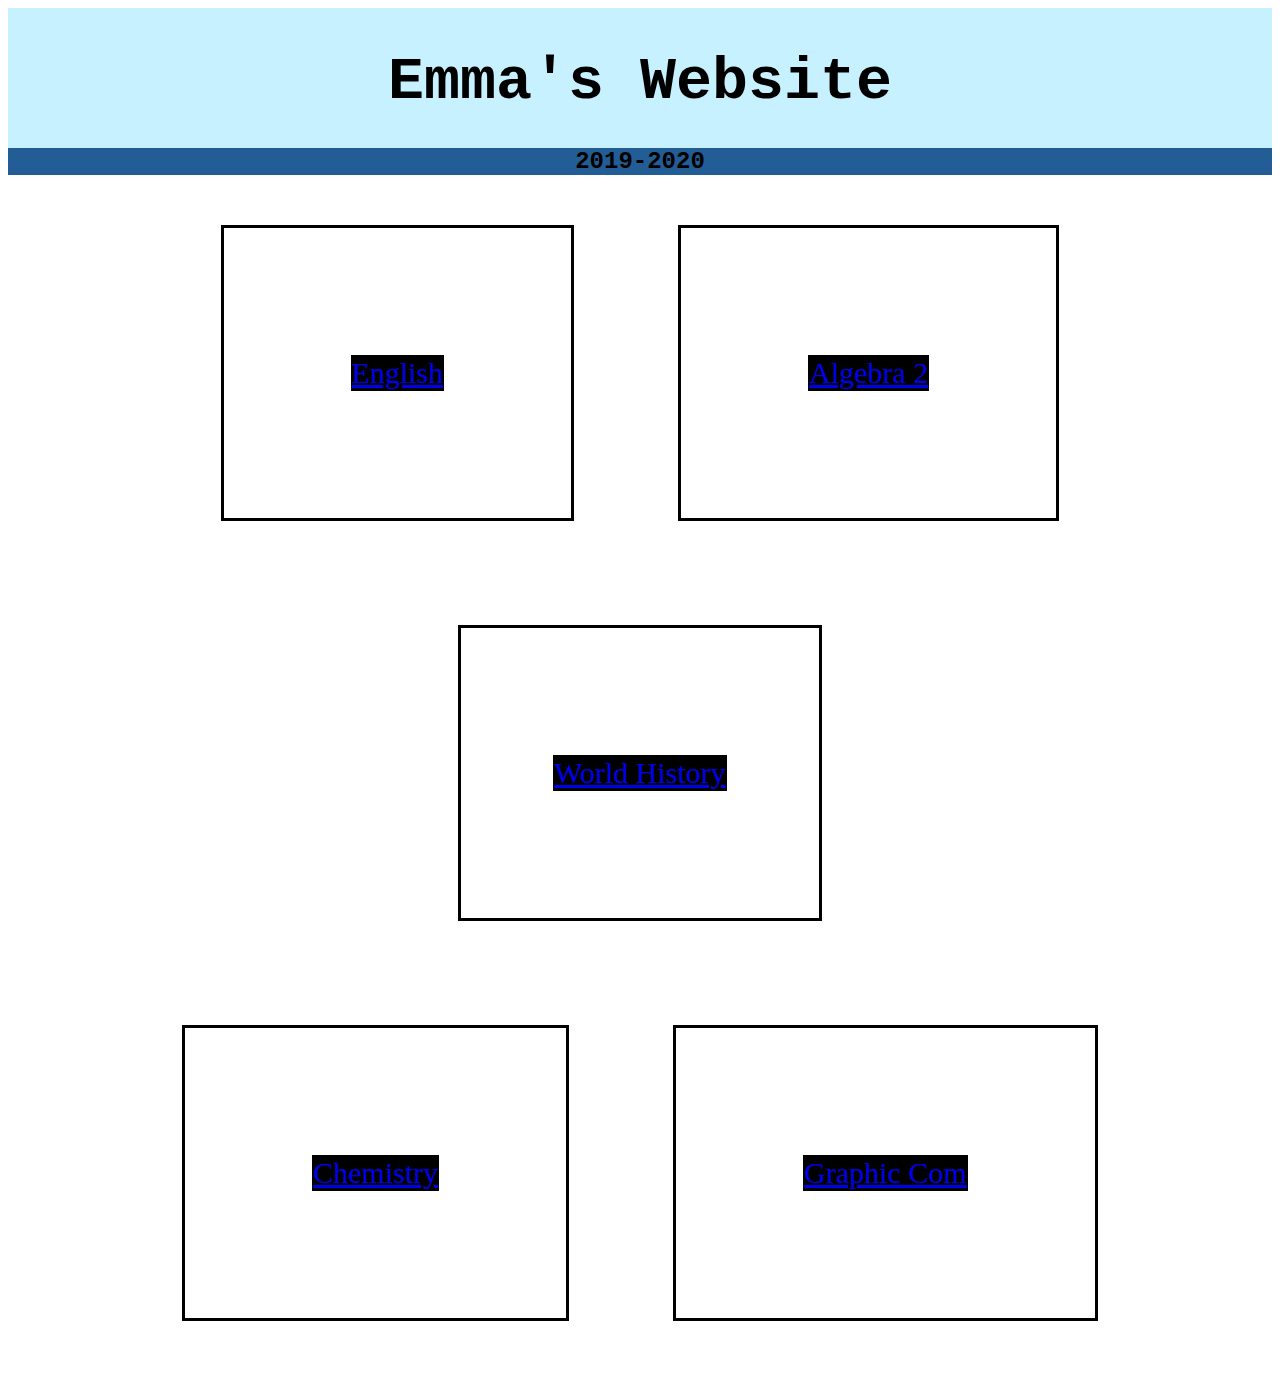
<file: Comp Sci Project1/index.html>
<!DOCTYPE html>
<link href="style.css" type="text/css" rel="stylesheet">
<html>
<body>
<center>
<h1>Emma's Website</h1>
<h2>2019-2020</h2>
</center>
<center>
<table class="English">
		<td class="text"><a href="eng.html">English</td>
</table>
<table class="Algebra">
		<td class="text"><a href="math.html">Algebra 2</td>
</table>
<table class="History">
		<td class="text"><a href="history.html">World History</td>
</table>
<div>
<table class="Chemistry">
		<td class="text"><a href="chem.html">Chemistry</td>
</table>
<table class="Graphic">
		<td class="text"><a href="graph.html">Graphic Com</td>
</table>
</center>
</div>
</body>
</file>
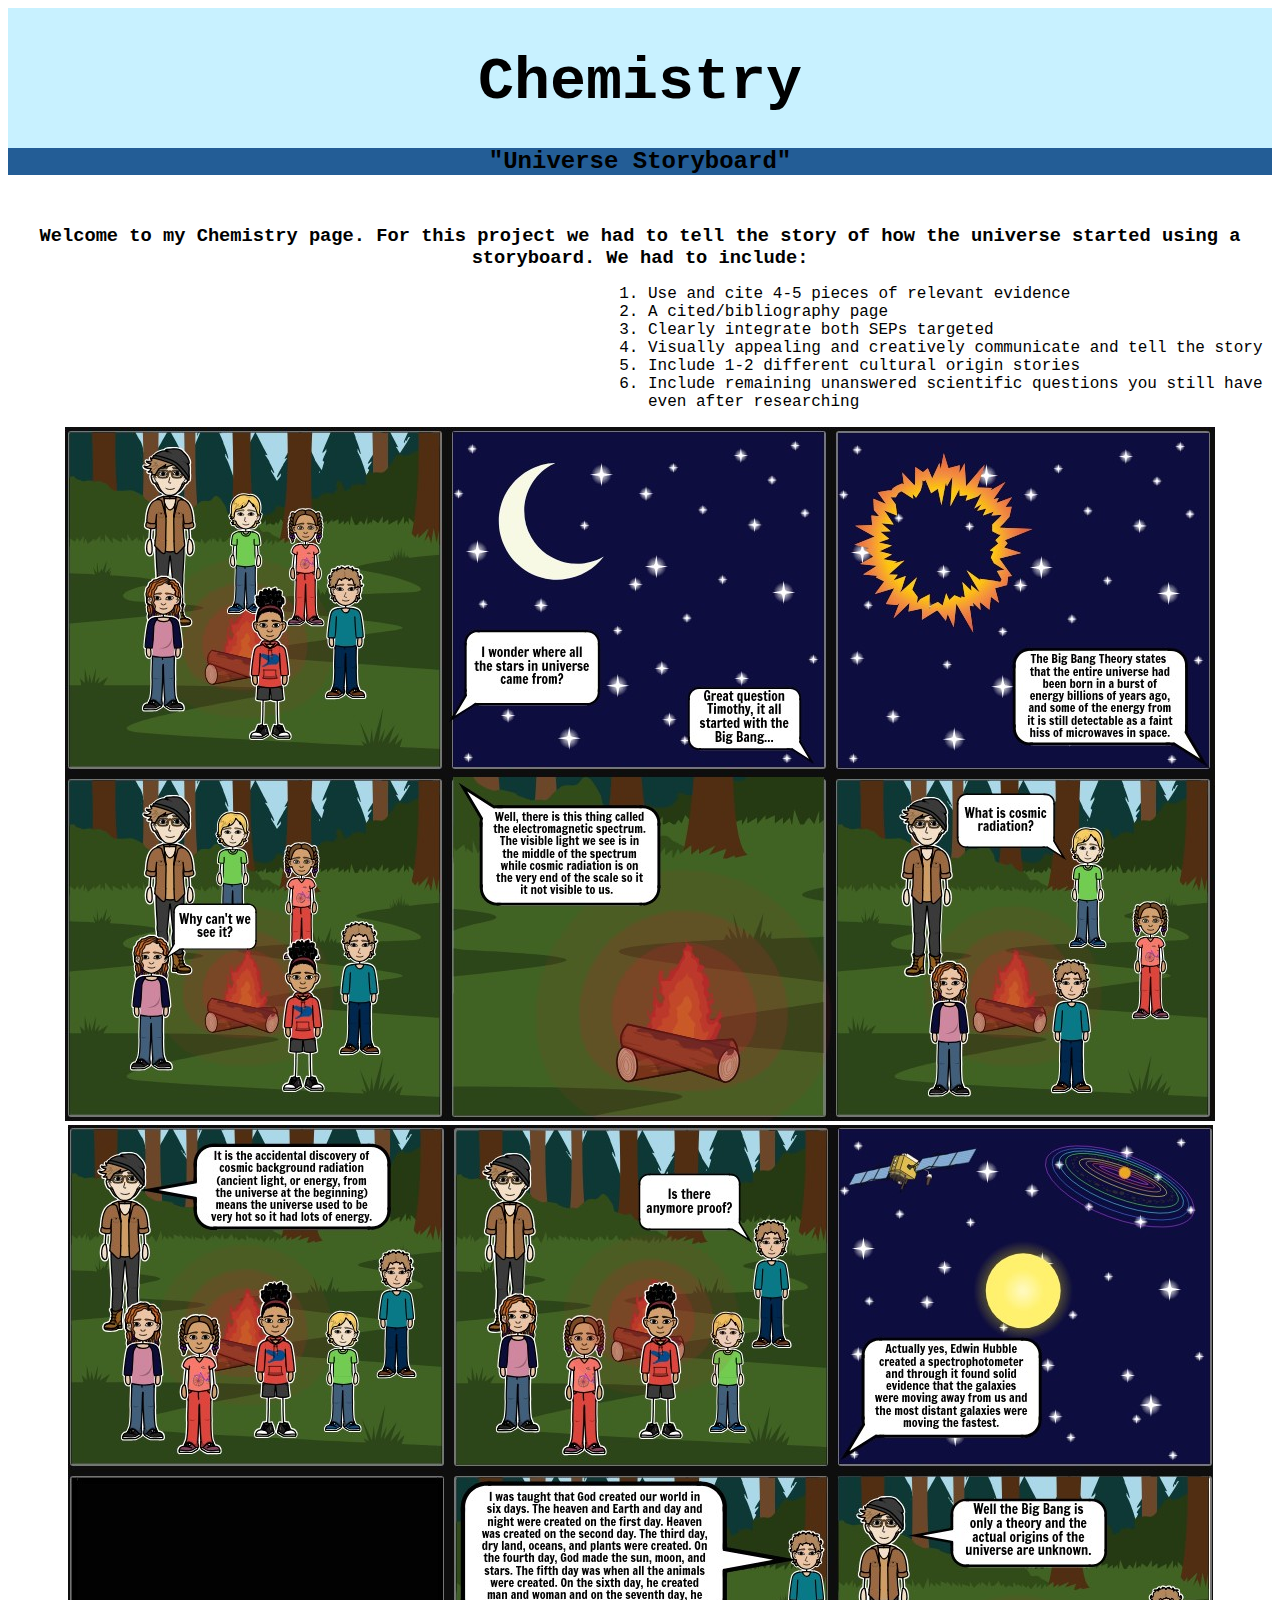
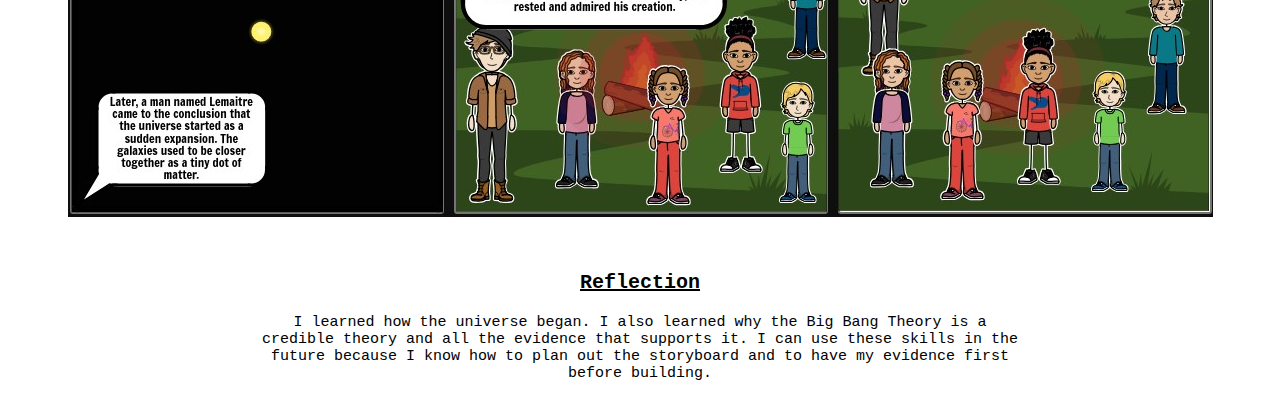
<file: Comp Sci Project1/chem.html>
<!DOCTYPE html>
<link href="chem.css" type="text/css" rel="stylesheet">
<h1>
Chemistry
</h1>
<h2>
"Universe Storyboard"
</h2>
<h3>
Welcome to my Chemistry page. For this project we had to tell the story of how the universe started using
a storyboard. We had to include: 
</h3>
<ol>
	<li>Use and cite 4-5 pieces of relevant evidence</li>
	<li>A cited/bibliography page </li>
	<li>Clearly integrate both SEPs targeted </li>
	<li>Visually appealing and creatively communicate and tell the story </li>
	<li>Include 1-2 different cultural origin stories </li>
	<li>Include remaining unanswered scientific questions you still have even after researching </li>
</ol>
<center>
	<img src="storyboard1.jpg">
	<div>
	<img src="storyboard2.jpg">
</center>
<p class=Reflection> Reflection </p>
<p>
I learned how the universe began. I also learned why the Big Bang Theory is a credible theory 
and all the evidence that supports it. I can use these skills in the future because I know how 
to plan out the storyboard and to have my evidence first before building. 
</p>
</file>
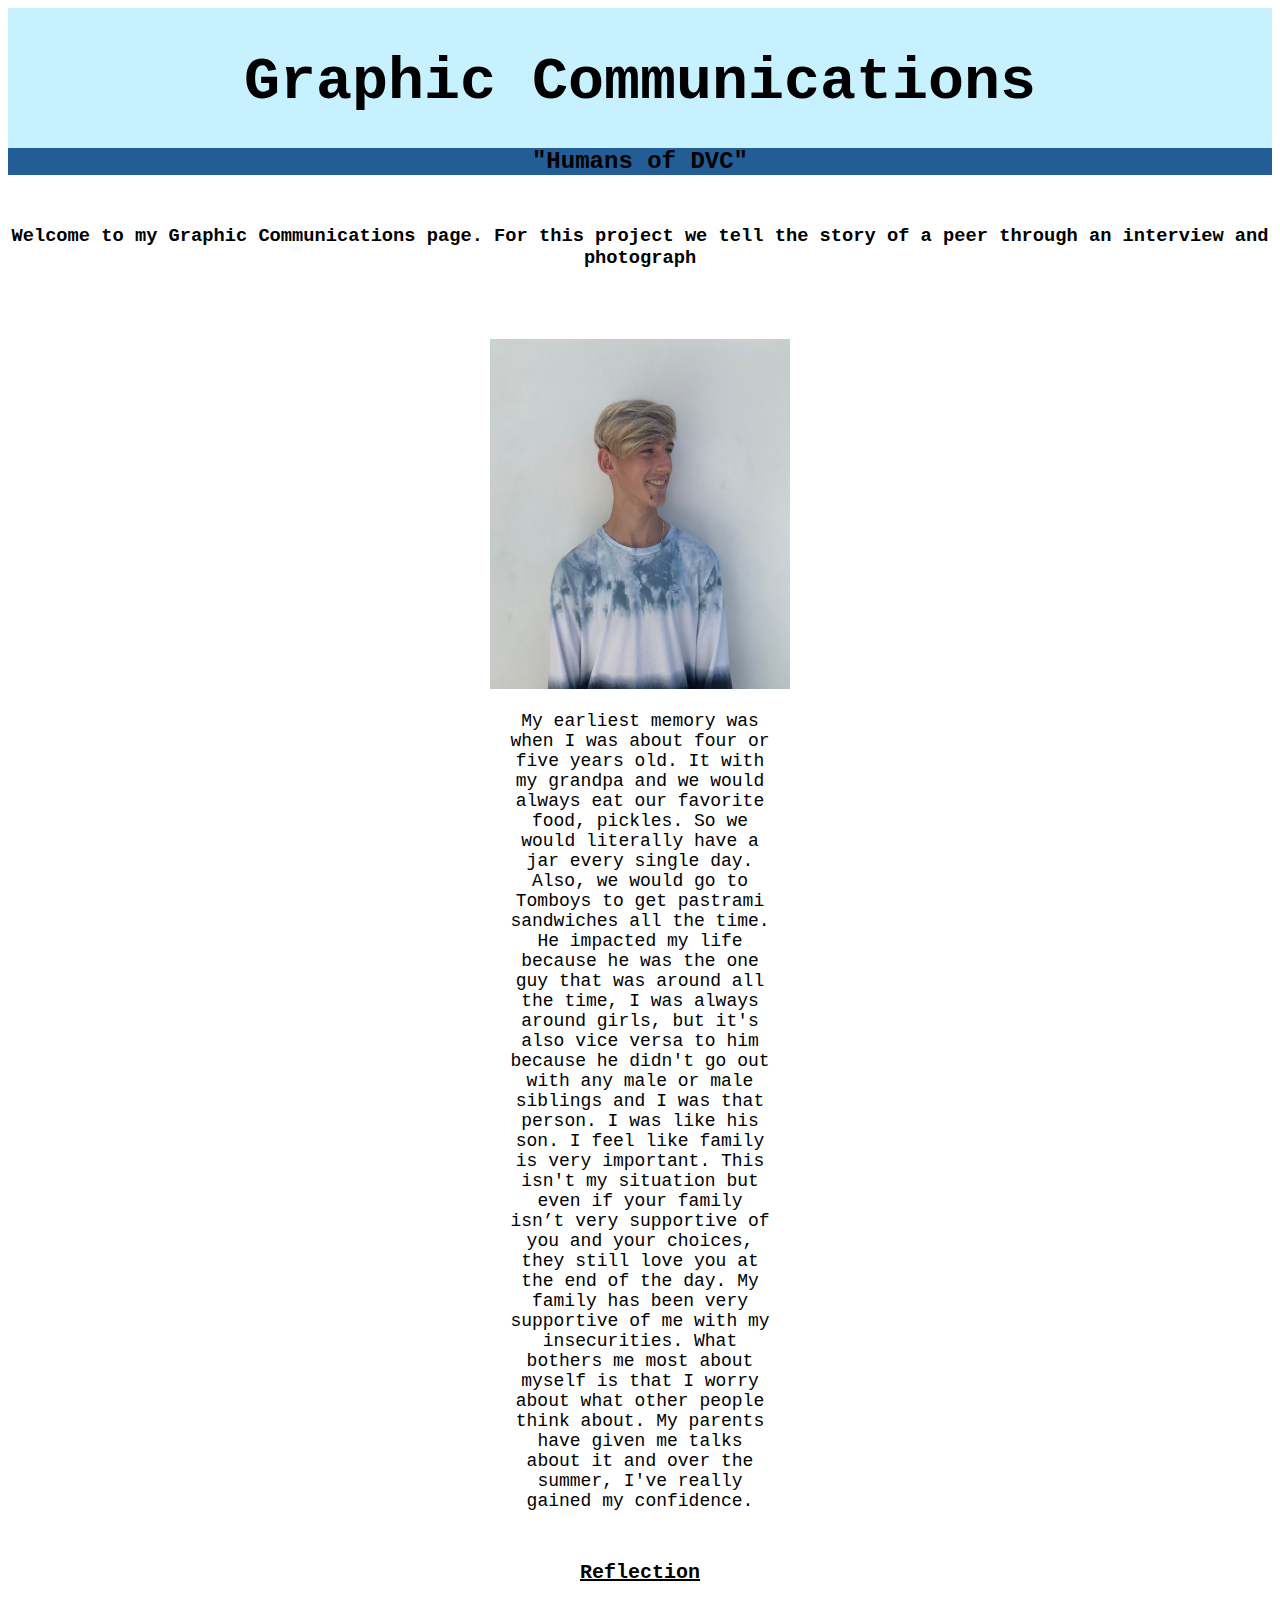
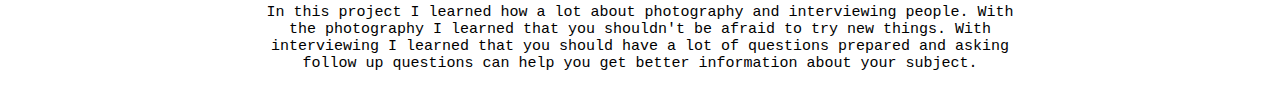
<file: Comp Sci Project1/graph.html>
<!DOCTYPE html>
<link href="graph.css" type="text/css" rel="stylesheet">
<h1>
Graphic Communications
</h1>
<h2>
"Humans of DVC"
</h2>
<h3>
Welcome to my Graphic Communications page. For this project we tell the story of a peer through an interview and photograph
</h3>
<center>
	<img src="bobby.jpg">
</center>
<p class= HODVC>My earliest memory was when I was about four or five years old. 
It with my grandpa and we would always eat our favorite food, pickles. 
So we would literally have a jar every single day. Also, we would go 
to Tomboys to get pastrami sandwiches all the time. He impacted my life
 because he was the one guy that was around all the time, I was always 
 around girls, but it's also vice versa to him because he didn't go out 
 with any male or male siblings and I was that person. I was like his son. 
 I feel like family is very important. This isn't my situation but even 
 if your family isn’t very supportive of you and your choices, they still 
 love you at the end of the day. My family has been very supportive of me
 with my insecurities. What bothers me most about myself is that I worry 
 about what other people think about. My parents have given me talks about 
 it and over the summer, I've really gained my confidence.
</p>
<p class=Reflection> Reflection </p>
<p>
In this project I learned how a lot about photography and interviewing people. With the photography 
I learned that you shouldn't be afraid to try new things. With interviewing I learned that you should 
have a lot of questions prepared and asking follow up questions can help you get better information 
about your subject. 
 </p>
</file>
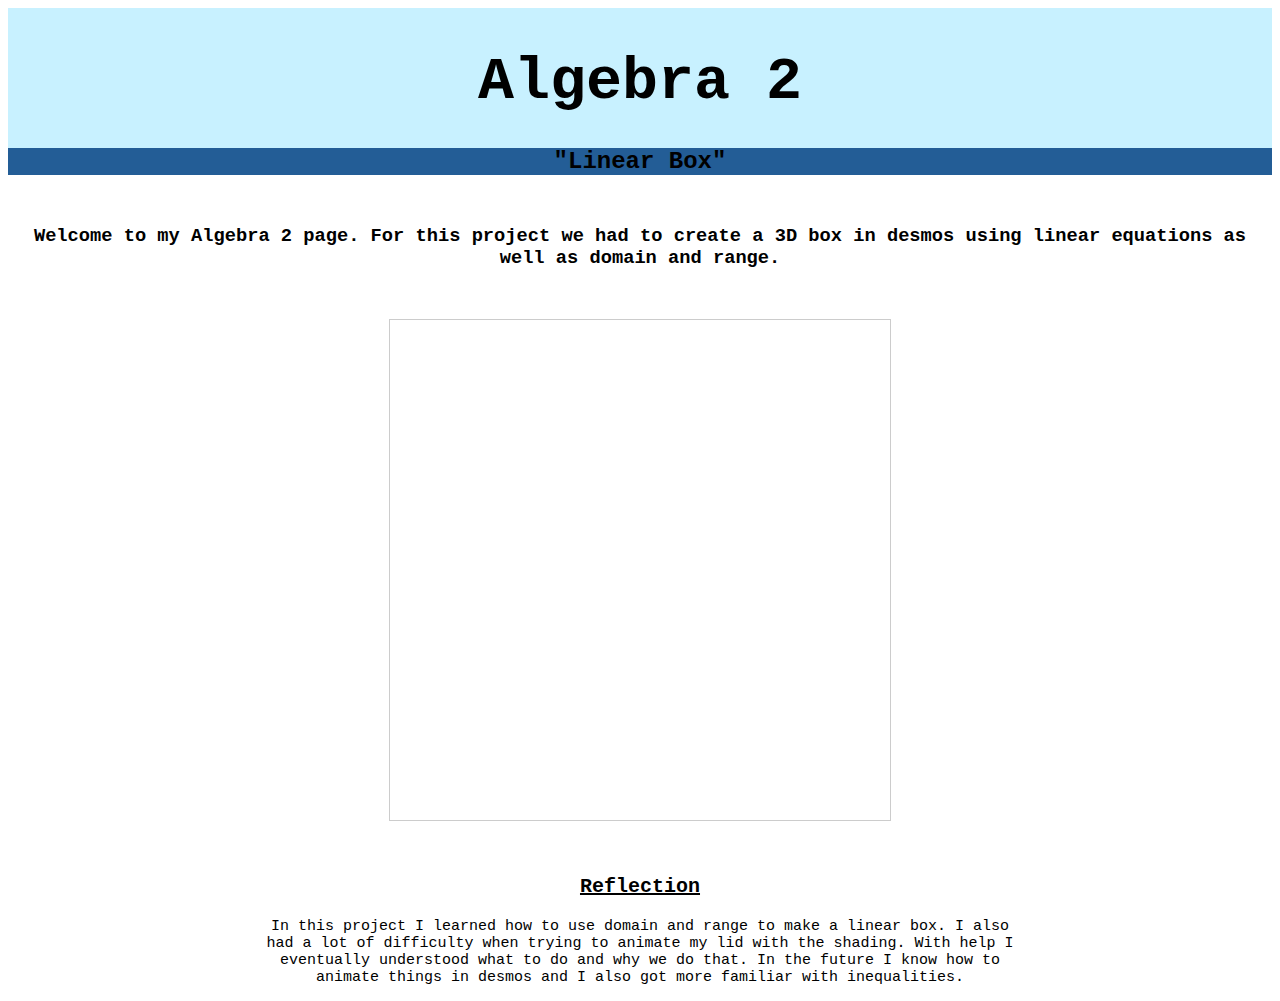
<file: Comp Sci Project1/math.html>
<!DOCTYPE html>
<link href="math.css" type="text/css" rel="stylesheet">
<h1>
Algebra 2
</h1>
<h2>
"Linear Box"
</h2>
<h3>
Welcome to my Algebra 2 page. For this project we had to create a 3D box in desmos using linear equations as well as domain and range.  
</h3>
<center>
<iframe src="https://www.desmos.com/calculator/2prbrpo6gh?embed" width="500px" height="500px" style="border: 1px solid #ccc" frameborder=0></iframe>
</center>
<p class=Reflection> Reflection </p>
<p>
In this project I learned how to use domain and range to make a linear box. I also had a lot of difficulty
when trying to animate my lid with the shading. With help I eventually understood what to do and why we 
do that. In the future I know how to animate things in desmos and I also got more familiar with inequalities.
 </p>
</file>
<file: Comp Sci Project1/style.css>
h1 {
	font-family: Courier New;
	background-color: #C8F1FF;
	font-size: 60px;
	width: 100%;
	height: 100px;
	position:relative;
	padding-top: 40px;
	margin: 0 auto;
}
h2 {
	position:relative;
	width: 100%;
	margin:0 auto;
	background-color:#235D96;
	font-family: Courier New;
	text-align: center;
	overflow: stack;
}
table {
	border: 3px solid #000000;
	display: inline-block;
	margin: 50px;
	padding: 125px;
	top: 80px;
	color: white;
	font-size: 30px;
	font-family: cursive;
}
.text{
	background-color: black;
}
.English {
	background-image: url("https://buddhify.com/wp-content/uploads/2018/07/iStock-689785084.jpg");
	background-size: cover;
	background-position:center;
	cursor: grab;
}
.Algebra {
	background-image: url("https://magoosh.com/hs/files/2016/02/algegra-600x400.jpg");
	background-size: 100&;
	cursor: grab;
}
.History {
	background-image: url("https://cdn.europosters.eu/image/750/posters/world-map-antique-style-i14009.jpg");
	background-size: cover;
	background-position:center;
	padding-left: 90px;
	padding-right: 90px;
	cursor: grab;
}
.Chemistry {
	background-image: url("https://cdn.mos.cms.futurecdn.net/PLcixwv9qrPXCp99jdzw57-320-80.jpg");
	background-size: cover;
	background-position:center;
	cursor: grab;
}
.Graphic {
	background-image: url("https://shelbycountyartscouncil.com/wp-content/uploads/2017/09/pexels-photo-226243.jpeg");
	background-size: cover;
	background-position:center;
	cursor: grab;
}
a:visited {
  color: white;
</file>
<file: Comp Sci Project1/chem.css>
h1 {
	font-family: Courier New;
	background-color: #C8F1FF;
	font-size: 60px;
	width: 100%;
	height: 100px;
	position:relative;
	padding-top: 40px;
	margin: 0 auto;
	text-align: center;
}
h2 {
	position:relative;
	width: 100%;
	margin:0 auto;
	background-color:#235D96;
	font-family: Courier New;
	text-align: center; 
	overflow: stack;
}
h3{
	font-family: Courier New;
	text-align: center;
	margin-top: 50px;
	margin-bottom: 10px;
}
ol {
	font-family: Courier New;
	margin-left: 600px;
}
p {
	text-align: center;
	font-family: Courier New;
	font-size: 15px;
	margin-left: 250px;
	margin-right: 250px;
}
.Reflection {
	text-align: center;
	font-family: Courier New;
	font-size: 20px;
	font-weight: bold;
	text-decoration: underline;
	margin-top: 50px;
}
</file>
<file: Comp Sci Project1/graph.css>
h1 {
	font-family: Courier New;
	background-color: #C8F1FF;
	font-size: 60px;
	width: 100%;
	height: 100px;
	position:relative;
	padding-top: 40px;
	margin: 0 auto;
	text-align: center;
}
h2 {
	position:relative;
	width: 100%;
	margin:0 auto;
	background-color:#235D96;
	font-family: Courier New;
	text-align: center;
	overflow: stack;
}
h3{
	font-family: Courier New;
	text-align: center;
	margin-top: 50px;
	margin-bottom: 50px;
}
img{
	width: 300px;
	height: 350px;
	padding-top: 20px;
}
.HODVC{
	font-family: Courier New;
	font-size: 18px;
	text-align: center;
	margin-left: 500px;
	margin-right: 500px;
}
p {
	text-align: center;
	font-family: Courier New;
	font-size: 15px;
	margin-left: 250px;
	margin-right: 250px;
}
.Reflection {
	text-align: center;
	font-family: Courier New;
	font-size: 20px;
	font-weight: bold;
	text-decoration: underline;
	margin-top: 50px;
}
</file>
<file: Comp Sci Project1/math.css>
h1 {
	font-family: Courier New;
	background-color: #C8F1FF;
	font-size: 60px;
	width: 100%;
	height: 100px;
	position:relative;
	padding-top: 40px;
	margin: 0 auto;
	text-align: center;
}
h2 {
	position:relative;
	width: 100%;
	margin:0 auto;
	background-color:#235D96;
	font-family: Courier New;
	text-align: center;
	overflow: stack;
}
h3{
	font-family: Courier New;
	text-align: center;
	margin-top: 50px;
	margin-bottom: 50px;
}
p {
	text-align: center;
	font-family: Courier New;
	font-size: 15px;
	margin-left: 250px;
	margin-right: 250px;
}
.Reflection {
	text-align: center;
	font-family: Courier New;
	font-size: 20px;
	font-weight: bold;
	text-decoration: underline;
	margin-top: 50px;
}
</file>
